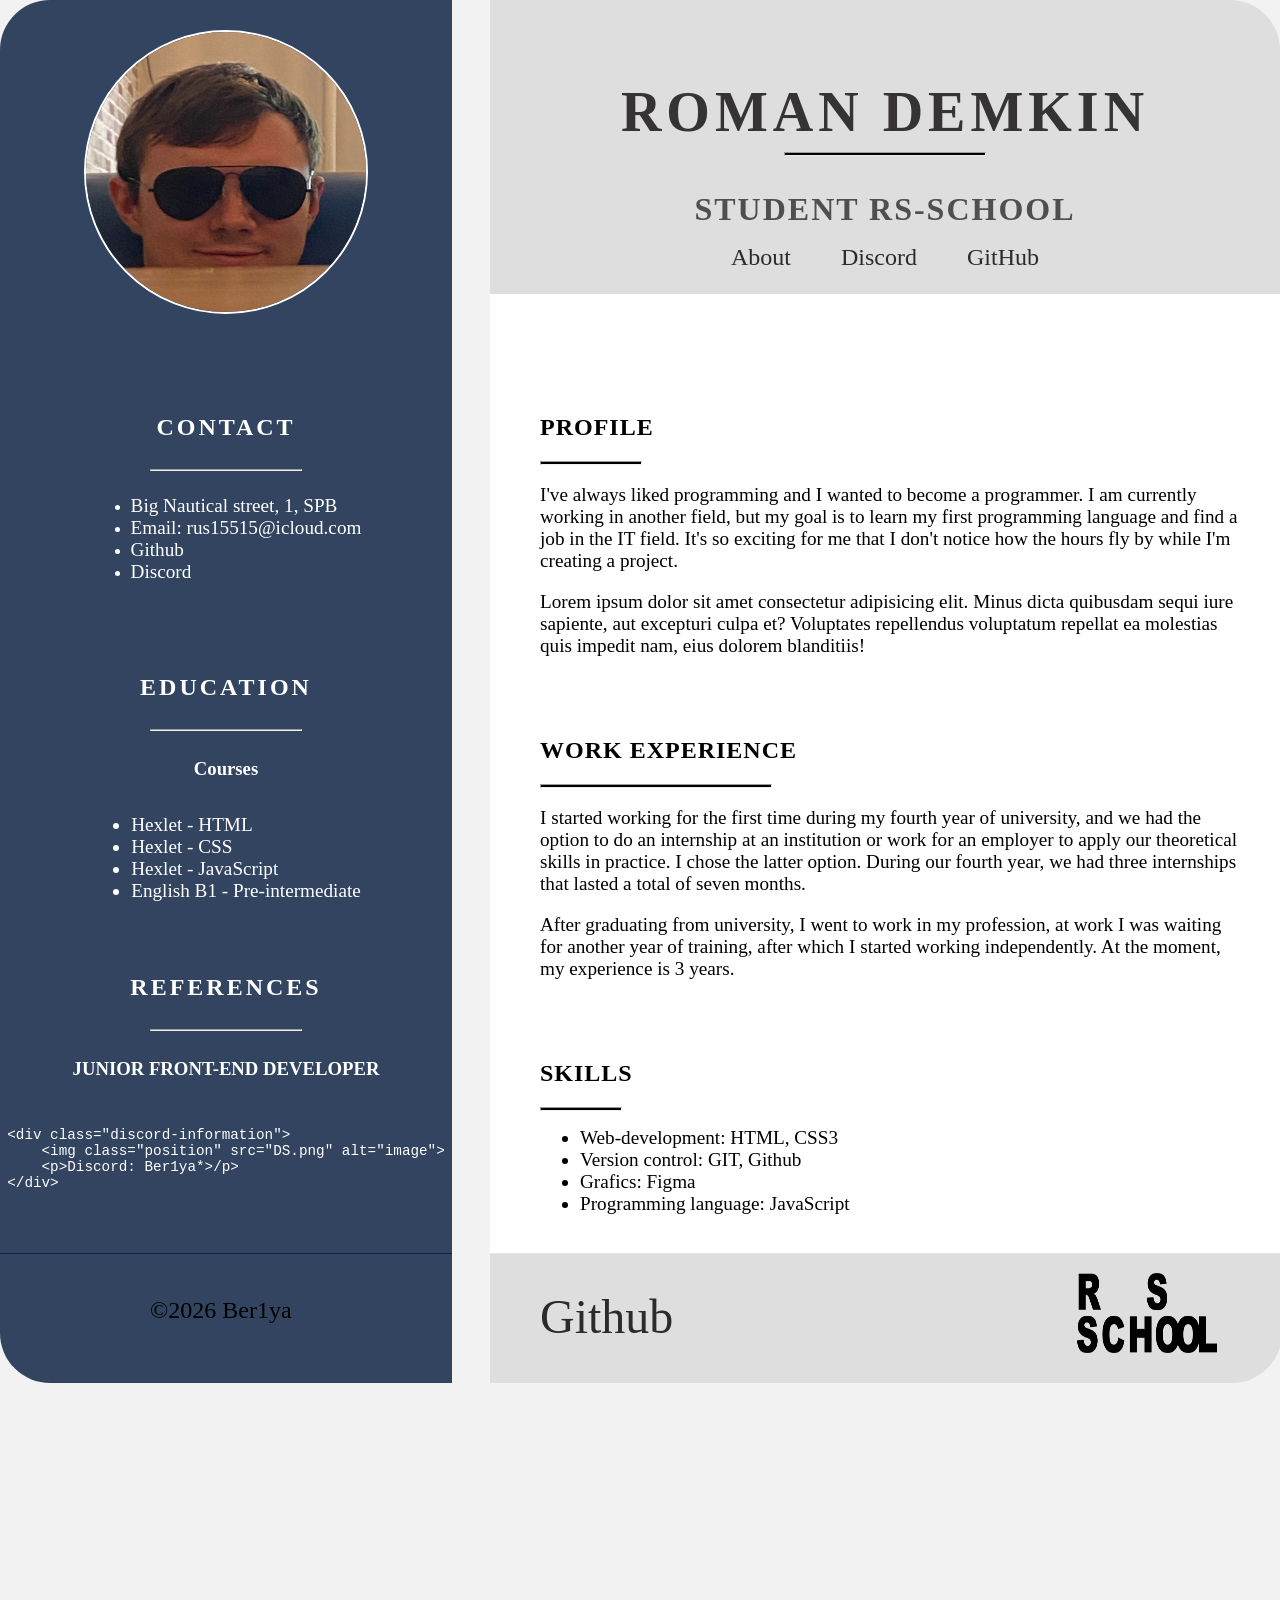
<file: index.html>
<!DOCTYPE html>
<html lang="en">
<head>
    <meta charset="UTF-8">
    <meta name="viewport" content="width=device-width, initial-scale=1.0">
    <title>Ramzes</title>
    <link rel="stylesheet" href="style.css">
</head>
<body>
    <header>
        <section class="header_content">
            <div class="header_photo_section">
                <img class="header_photo" src="assets/AVA.jpg" alt="my photo">
            </div>
            <div class="header_main_content">
                <h1 class="header_title">ROMAN DEMKIN</h1>
                <hr class="header_hr">
                <h2 class="header_title_seccond">STUDENT RS-SCHOOL</h2>
                <nav class="navbar">
                    <ul class="navbar_table">
                        <li><a class="navbar_link" href="#якорь">About</a></li>
                        <li><a class="navbar_link" href="https://discord.gg/" target="_blank">Discord</a></li>
                        <li><a class="navbar_link" href="https://github.com/Ber1ya/rsschool-cv.git" target="_blank">GitHub</a></li>
                    </ul>
                </nav>
            </div>
        </section>
    </header>
    <aside>
        <section class="aside_content">
            <div class="aside_section_contact">
                <h2 class="aside_title_contact">CONTACT</h2>
                <hr class="aside_hr">
                <ul>
                    <li><a class="aside_link" href="https://yandex.ru/maps/-/CHs0BW2f" target="_blank">Big Nautical street, 1, SPB</a></li>
                    <li><a class="aside_link" href="https://mail.ru/" target="_blank">Email: rus15515@icloud.com</a></li>
                    <li><a class="aside_link" href="https://github.com/Ber1ya/rsschool-cv.git" target="_blank">Github</a></li>
                    <li><a class="aside_link" href="https://discord.com/" target="_blank">Discord</a></li>
                </ul>
            </div>
             <div class="aside_section_education">
                <h2 class="aside_title_education">EDUCATION</h2>
                <hr class="aside_hr">
                <h3>Courses</h3>
                <ul>
                    <li class="aside_link">Hexlet - HTML</li>
                    <li class="aside_link">Hexlet - CSS</li>
                    <li class="aside_link">Hexlet - JavaScript</li>
                    <li class="aside_link">English B1 - Pre-intermediate</li>
                </ul>
            </div>
             <div class="aside_section_references">
                <h2 class="aside_title_references">REFERENCES</h2>
                <hr class="aside_hr">
                <h3>JUNIOR FRONT-END DEVELOPER</h3>
                <pre>
                    <code class="aside_code">
&lt;div class="discord-information"&gt;
    &lt;img class="position" src="DS.png" alt="image"&gt;
    &lt;p&gt;Discord: Ber1ya*&gt;/p&gt;
&lt;/div&gt;
                    </code>
                </pre>
            </div>
        </section>
    </aside>
    <main class="main">
        <section class="main_section">
            <h2 class="main_title_profile">PROFILE</h2>
            <hr class="main_hr">
            <p class="main_section_info">I've always liked programming and I wanted to become a programmer. I am currently working in another field, but my goal is to learn my first programming language and find a job in the IT field. It's so exciting for me that I don't notice how the hours fly by while I'm creating a project.</p>
            <p class="main_section_info">Lorem ipsum dolor sit amet consectetur adipisicing elit. Minus dicta quibusdam sequi iure sapiente, aut excepturi culpa et? Voluptates repellendus voluptatum repellat ea molestias quis impedit nam, eius dolorem blanditiis!</p>
            <h2 class="main_title_work">WORK EXPERIENCE</h2>
            <hr class="main_hr_work">
            <p class="main_section_info">I started working for the first time during my fourth year of university, and we had the option to do an internship at an institution or work for an employer to apply our theoretical skills in practice. I chose the latter option. During our fourth year, we had three internships that lasted a total of seven months.</p>
            <p class="main_section_info">After graduating from university, I went to work in my profession, at work I was waiting for another year of training, after which I started working independently. At the moment, my experience is 3 years.</p>
            <h2 class="main_title_skills">SKILLS</h2>
            <hr class="main_hr_skills">
            <ul>
                <li class="main_section_info">Web-development: HTML, CSS3</li>
                <li class="main_section_info">Version control: GIT, Github</li>
                <li class="main_section_info">Grafics: Figma</li>
                <li class="main_section_info">Programming language: JavaScript</li>
            </ul>
        </section>
    </main>
    <footer class="footer">
        <div class="footer_section">
            <p class="footer_text">©️2026 Ber1ya</p>
        </div>
        <div class="footer_section_seccond">
            <a class="footer_link_hub" href="https://github.com/Ber1ya/rsschool-cv.git" target="_blank">Github</a>
            <a class="footer_link_logo" href="https://rs.school/courses/javascript-preschool-ru" target="_blank"><img class="footer_logotype" src="assets/251fbcf3.png" alt="logo RS-SCHOOL"></a>
        </div>
    </footer>
</body>
</html>
</file>
<file: style.css>
html {
    font-family: Cambria, Cochin, Georgia, Times, 'Times New Roman', serif
}

body {
    margin: 0 auto;
    width: 100%;
    max-width: 1280px;
    background-color: rgba(230, 230, 230, 0.507);
}

.header_content {
    display: flex;
    max-width: 1280px;
    margin: auto;
}

.header_photo {
    width: 280px;
    height: 280px;
    border-radius: 150px;
    border: 2px solid white;
    margin-top: 30px;
}

.header_photo_section {
    background-color: rgba(5, 28, 63, 0.808);
    width: 452px;
    display: flex;
    justify-content: center;
    border-top-left-radius: 50px;
}

.header_title {
    font-size: 3.5rem;
    margin-top: 80px;
    margin-bottom: 0px;
    letter-spacing: 5px;
    color: rgb(53, 51, 51);
}

.header_title_seccond {
    font-size: 2rem;
    letter-spacing: 2px;
    margin-bottom: 0px;
    color: rgb(80, 78, 78);
}

.header_hr {
    width: 200px;
    height: 2px;
    background-color: black;
}

.navbar_link {
    text-decoration: none;
    margin: 0 25px;
    font-size: 1.5em;
    color: rgb(44, 43, 43);
}

.navbar_table {
    display: flex;
    list-style-type: none;
    padding: 0;
}

.header_main_content {
    width: 790px;
    margin-left: 38px;
    background-color: rgba(177, 177, 177, 0.315);
    display: flex;
    flex-direction: column;
    align-items: center;
    border-top-right-radius: 50px;
}

.aside_content {
    max-width: 452px;
    background-color: rgba(5, 28, 63, 0.808);
}

.aside_section_contact,
.aside_section_education,
.aside_section_references {
    display: flex;
    flex-direction: column;
    align-items: center;
    height: 300px;
    color: white;
}

.aside_section_contact {
    padding-top: 80px;
    margin-bottom: -40px;
}

.main {
    max-width: 791px;
    position: relative;
    bottom: 960px;
    left: 490px;
    background-color: white;
    height: 960px;
}

.main_section {
    max-width: 700px;
    padding-left: 50px;
    padding-top: 100px;
}

.aside_title_contact,
.aside_title_education,
.aside_title_references {
    letter-spacing: 3px;
}

.aside_hr {
    width: 150px;
}

.aside_link {
    text-decoration: none;
    color: white;
    font-size: 1.2em;
}

.aside_code {
    font-size: 1.1em;
}

.main_title_profile,
.main_title_work,
.main_title_skills {
    letter-spacing: 1px;
}

.main_title_work,
.main_title_skills {
    margin-top: 80px;
}

.main_hr {
    width: 100px;
    margin-left: 0px;
    background-color: black;   
    height: 2px;
}

.main_hr_work {
    width: 230px;
    margin-left: 0px;
    background-color: black;   
    height: 2px;
}

.main_hr_skills {
    width: 80px;
    margin-left: 0px;
    background-color: black;   
    height: 2px;
}

.main_section_info {
    font-size: 1.2em;
}

.footer {
    display: flex;
}

.footer_section {
    position: relative;
    bottom: 961px;
    background-color: rgba(5, 28, 63, 0.808);
    height: 130px;
    width: 452px;
    border-bottom-left-radius: 50px;
}

.footer_text {
    position: relative;
    top: 20px;
    left: 150px;
    font-size: 1.5em;
}

.footer_section_seccond {
    width: 792px;
    position: relative;
    left: 38px;
    bottom: 961px;
    border-bottom-right-radius: 50px;
    background-color:  rgba(177, 177, 177, 0.315);
}

.footer_logotype {
    width: 140px;
    height: 80px;
}

.footer_link_hub {
    text-decoration: none;
    color: rgb(44, 43, 43);
    font-size: 3em;
    position: relative;
    left: 50px;
    bottom: 0px;
}

.footer_link_logo {
    position: relative;
    left: 450px;
    top: 20px;
}
</file>
